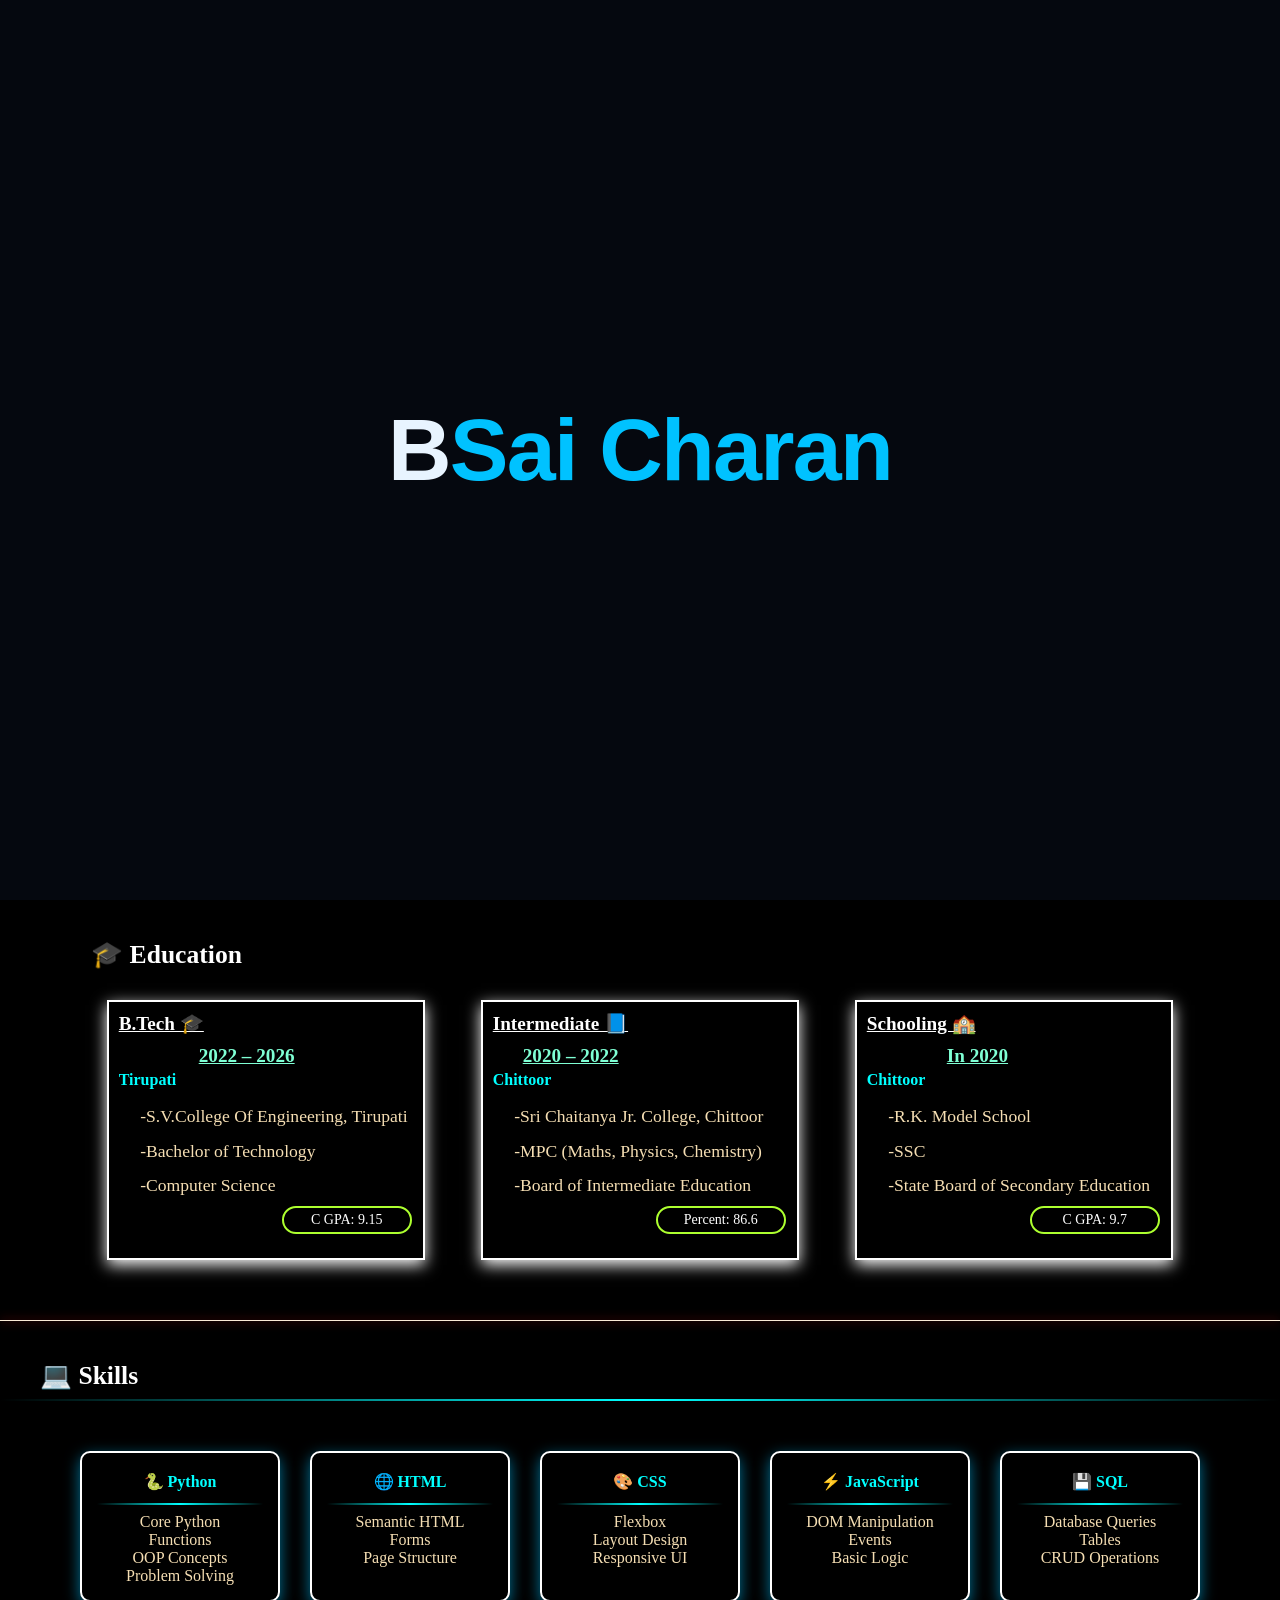
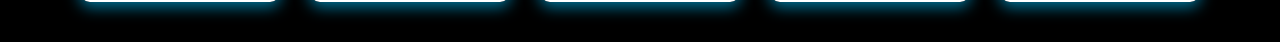
<file: index.html>
<!DOCTYPE html>
<html lang="en">
<head>
    <meta charset="UTF-8">
    <meta name="viewport" content="width=device-width, initial-scale=1.0">
    <title>BSN's PortFolio</title>
    <link rel="stylesheet" href="./port.css">
</head>
<body>
 <div class="splash" id="splash">
  <div class="bsn-text" id="txt">
    <span>B</span><span class="sn-part" id="sn">SN</span><span class="full-part" id="full"> Sai Charan</span>
  </div></div> 
    <div class="square">
        <h1>BSN's PortFolio</h1>
        <div class="header">
            <div class="list">
                <div><a href="./index.html">Home</a></div>
                <div><a href="./about.html">About</a></div>
                <div><a href="./skill.html">Skills</a></div>
                <div><a href="./projects.html">Projects</a></div>
                <div><a href="./contact.html">Contact</a></div>
            </div>
        </div>
    </div>

    <div class="hero">
        <div class="design">
            <div class="proverb">
                <h2>Hello, I'm Sai Charan</h2>
                <p class="p2">-Aspiring Python Full Stack Developer Looking for a perfect fit into a role<br>-An experienced is also a FRESHER at time</p>
            </div>
        </div>
        <div class="circle">
            <img class="img1" src="./sai_pic.jpg" alt="Sai Charan">
        </div>
    </div>

    <hr>

    <div class="about" id="About">
        <h2>👨‍💻 About Me</h2>
        <div class="download">
            <a href="./nresume.pdf" download="Sai_Charan_Resume.pdf">Download Resume</a>
        </div>
        <p class="about-text">
            🚀 Hello! I'm <b>Sai Charan</b>, an aspiring <b>Python Full Stack Developer</b> passionate about building modern and responsive web applications.<br>
            💻 I am currently undergoing training in Python Full Stack Development where I am learning technologies such as <b>Python 🐍, HTML 🌐, CSS 🎨, JavaScript ⚡, and databases 💾</b>.<br>
            🤖 I have also earned the <b>Oracle AI Associate certification</b>, reflecting my interest in Artificial Intelligence and emerging technologies.<br>
            📈 As a fresher, I am eager to apply my knowledge in real-world projects, continuously improve my skills, and contribute to innovative software solutions.<br>
        </p>

        <h3>🎓 Education</h3>
        <div class="box">
            <div class="b1">
                <h4 class="edu-title">B.Tech 🎓</h4>
                <h4 class="yop">2022 – 2026</h4>
                <h4 class="edu-loc">Tirupati</h4>
                <p>-S.V.College Of Engineering, Tirupati</p>
                <p>-Bachelor of Technology</p>
                <p>-Computer Science</p>
                <div class="b31"><p1>C GPA: 9.15</p1></div>
            </div>
            <div class="b2">
                <h4 class="edu-title">Intermediate 📘</h4>
                <h4 class="yop1">2020 – 2022</h4>
                <h4 class="edu-loc">Chittoor</h4>
                <p>-Sri Chaitanya Jr. College, Chittoor</p>
                <p>-MPC (Maths, Physics, Chemistry)</p>
                <p>-Board of Intermediate Education</p>
                <div class="b31"><p1>Percent: 86.6</p1></div>
            </div>
            <div class="b3">
                <h4 class="edu-title">Schooling 🏫</h4>
                <h4 class="yop">In 2020</h4>
                <h4 class="edu-loc">Chittoor</h4>
                <p>-R.K. Model School</p>
                <p>-SSC</p>
                <p>-State Board of Secondary Education</p>
                <div class="b31"><p1>C GPA: 9.7</p1></div>
            </div>
        </div>
    </div>

    <hr>

    <h3>💻 Skills</h3>
    <div class="divider"></div>
    <div class="skills">
        <div class="skill-card">
            <h4>🐍 Python</h4><div class="divider"></div>
            <p>Core Python<br>Functions<br>OOP Concepts<br>Problem Solving</p>
        </div>
        <div class="skill-card">
            <h4>🌐 HTML</h4><div class="divider"></div>
            <p>Semantic HTML<br>Forms<br>Page Structure</p>
        </div>
        <div class="skill-card">
            <h4>🎨 CSS</h4><div class="divider"></div>
            <p>Flexbox<br>Layout Design<br>Responsive UI</p>
        </div>
        <div class="skill-card">
            <h4>⚡ JavaScript</h4><div class="divider"></div>
            <p>DOM Manipulation<br>Events<br>Basic Logic</p>
        </div>
        <div class="skill-card">
            <h4>💾 SQL</h4><div class="divider"></div>
            <p>Database Queries<br>Tables<br>CRUD Operations</p>
        </div>
    </div>

    <script src="./port.js"></script>
</body>
</html>
</file>
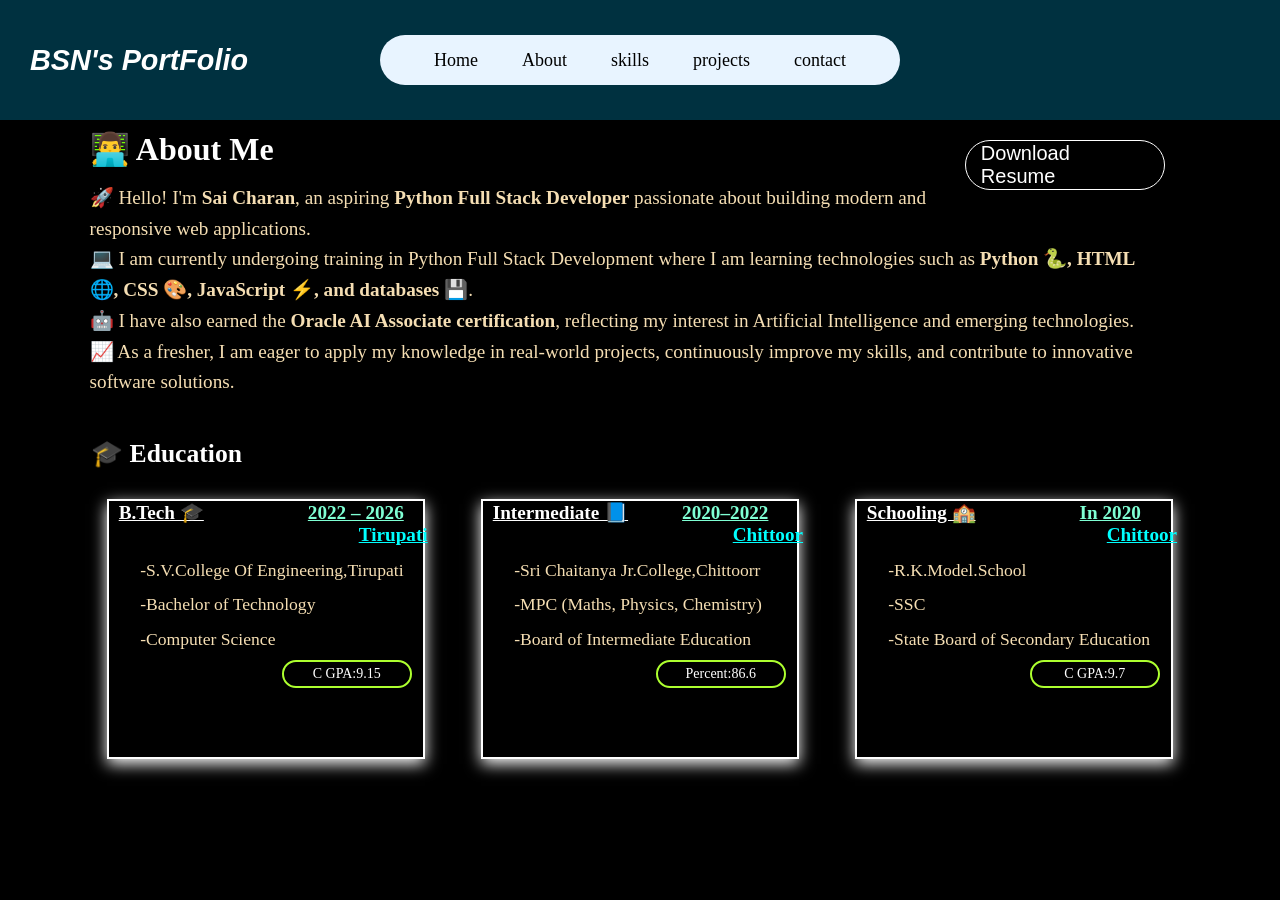
<file: about.html>
<!DOCTYPE html>
<html lang="en">
<head>
    <meta charset="UTF-8">
    <meta name="viewport" content="width=device-width, initial-scale=1.0">
    <title>Document</title>
    <link rel="stylesheet" href="./port.css">
</head>
<body>

    <div class="square">
        <h1>BSN's PortFolio</h1>
          
        <div class="header">

       
          <div class="list">
            <div class="l4"><a href="./index.html"> Home</a></div>
            <div class="l1"><a href='./about.html'>About</a></div>
            <div class="l2"><a href="./skill.html">skills</a></div>
            <div class="l3"><a href="./projects.html">projects</a></div>
            <div class="l4"><a href="./contact.html"> contact</a></div> 
          </div>
        </div>
    </div>
   <div class="about" id="About">
        <h2>👨‍💻 About Me</h2>
        <div class="download" ><a  style="color: white; text-decoration: none; font-size: 20px;" href="./nresume.pdf" download="./nresume.pdf">Download Resume</a></div> 
         <p class="about-text">
            🚀 Hello! I'm <b>Sai Charan</b>, an aspiring <b>Python Full Stack Developer</b> passionate about building modern and responsive web applications.  <br>

            💻 I am currently undergoing training in Python Full Stack Development where I am learning technologies such as <b>Python 🐍, HTML 🌐, CSS 🎨, JavaScript ⚡, and databases 💾</b>.<br>

            🤖 I have also earned the <b>Oracle AI Associate certification</b>, reflecting my interest in Artificial Intelligence and emerging technologies.<br>

            📈 As a fresher, I am eager to apply my knowledge in real-world projects, continuously improve my skills, and contribute to innovative software solutions.<br>
          </p>
          <!-- <h3>--Education</h3>
          <div class="box">
        
              <div class="b1"><h4 >Degree🎓</h4><p1 style="color: white;">2022-2026</p1></div>
              <div class="b2"></div>
              <div class="b3"></div>

          </div> -->
          <h3 style="color:white; margin-left:40px;">🎓 Education</h3>

<div class="box">

    <div class="b1">
        <h4 style="color:white;">B.Tech 🎓</h4>
        <h4 class="yop">2022 – 2026</h4>
        <h4 style="margin-left: 240px; color: aqua;">Tirupati</h4>
        <p>-S.V.College Of Engineering,Tirupati </p>
        <p >-Bachelor of Technology</p>
        <p >-Computer Science</p>
        <div class="b31"><p1>C GPA:9.15</p1></div>
    </div>

    <div class="b2">
        <h4 style="color:white;">Intermediate 📘</h4>
        <h4  class="yop1">2020–2022</h4>
        <h4 style="margin-left: 240px; color: aqua;">Chittoor</h4>
        <P>-Sri Chaitanya Jr.College,Chittoorr</P>
        <p >-MPC (Maths, Physics, Chemistry)</p>
        <p >-Board of Intermediate Education</p>
        <div class="b31"><p1>Percent:86.6</p1></div>
        
    </div>

    <div class="b3">
        <h4 style="color:white;">Schooling 🏫</h4>
        <h4 class="yop">In 2020</h4>
        <h4 style="margin-left: 240px; color: aqua;">Chittoor</h4>
        <p>-R.K.Model.School</p>
        <p>-SSC</p>
        <p >-State Board of Secondary Education</p>
        <div class="b31"><p1>C GPA:9.7</p1></div>   
      </div>

</div>
</div> 
</body>
</html>
</file>
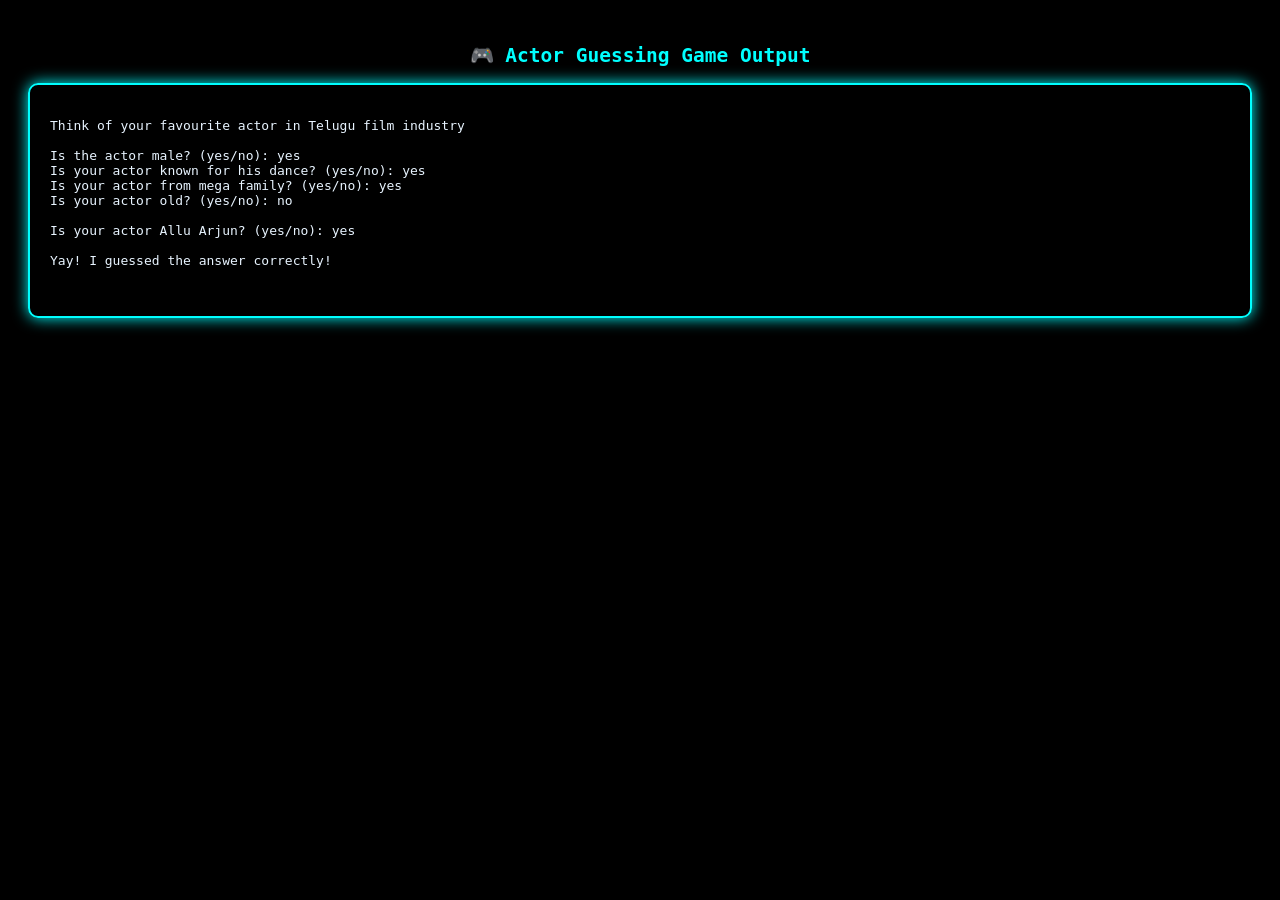
<file: akinator.html>
<!DOCTYPE html>
<html lang="en">
<head>
    <meta charset="UTF-8">
    <title>Akinator Output</title>
    <style>
        body {
            background: black;
            color: white;
            font-family: monospace;
            padding: 20px;
        }

        .box {
            border: 2px solid cyan;
            padding: 20px;
            box-shadow: 0 0 15px cyan;
            border-radius: 10px;
        }

        h2 {
            text-align: center;
            color: cyan;
        }

        pre {
            color: #E8F4FF;
        }
    </style>
</head>
<body>

    <h2>🎮 Actor Guessing Game Output</h2>

    <div class="box">
        <pre>
Think of your favourite actor in Telugu film industry

Is the actor male? (yes/no): yes
Is your actor known for his dance? (yes/no): yes
Is your actor from mega family? (yes/no): yes
Is your actor old? (yes/no): no

Is your actor Allu Arjun? (yes/no): yes

Yay! I guessed the answer correctly!
        </pre>
    </div>

</body>
</html>
</file>
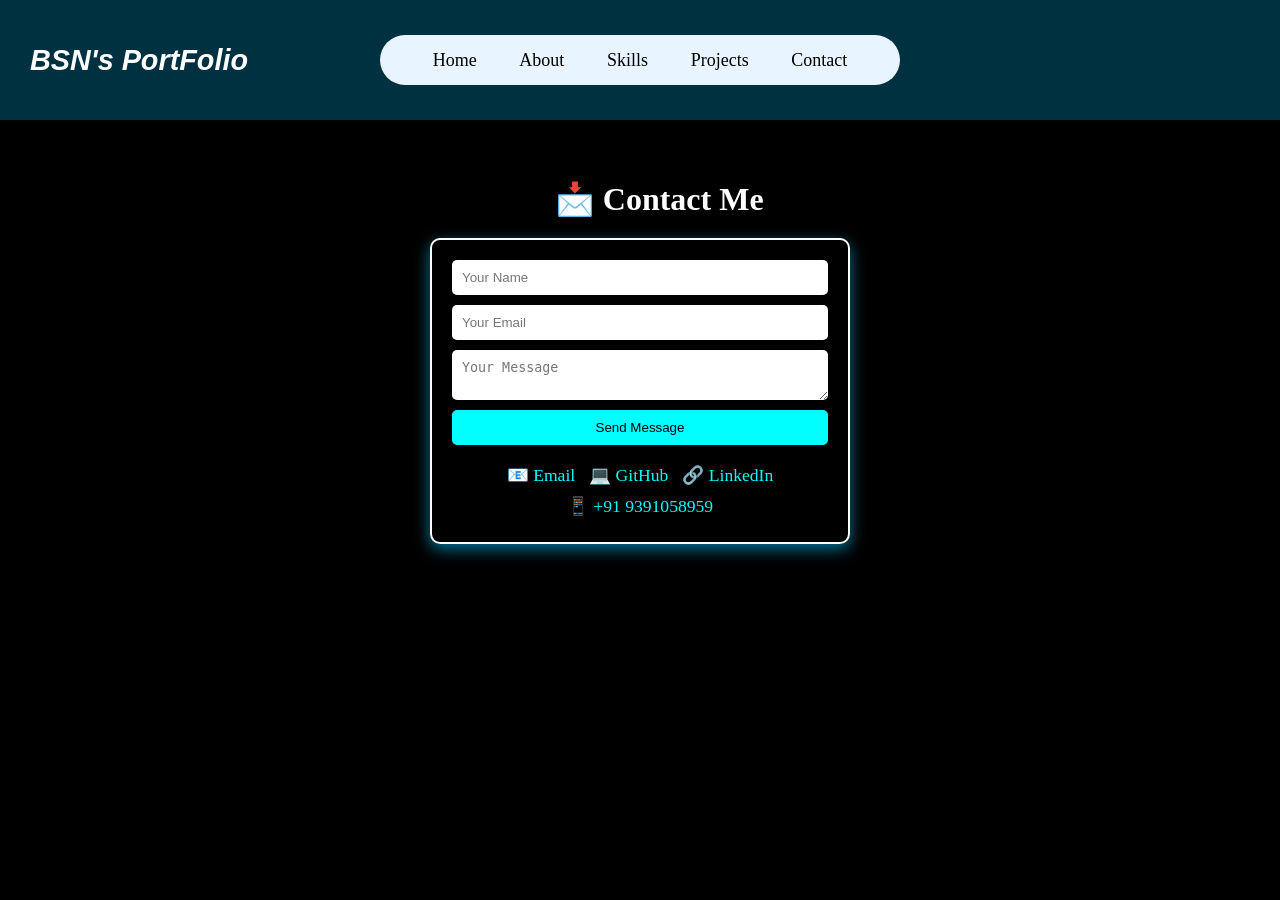
<file: contact.html>
<!DOCTYPE html>
<html lang="en">
<head>
    <meta charset="UTF-8">
    <meta name="viewport" content="width=device-width, initial-scale=1.0">
    <title>Contact</title>
    <link rel="stylesheet" href="./port.css">
</head>
<body>

    <!-- HEADER -->
    <div class="square">
        <h1>BSN's PortFolio</h1>

        <div class="header">
            <div class="list">
                <div><a href="./index.html">Home</a></div>
                <div><a href="./about.html">About</a></div>
                <div><a href="./skill.html">Skills</a></div>
                <div><a href="./projects.html">Projects</a></div>
                <div><a href="./contact.html">Contact</a></div>
            </div>
        </div>
    </div>

    <!-- CONTACT SECTION -->
    <div class="contact-container">

        <h2>📩 Contact Me</h2>

        <div class="contact-card">

            <form action="https://formspree.io/f/xgopapzy" method="POST">

    <input type="text" name="name" placeholder="Your Name" required>

    <input type="email" name="email" placeholder="Your Email" required>

    <textarea name="message" placeholder="Your Message" required></textarea>

    <button type="submit">Send Message</button>

</form>

            <!-- LINKS -->
            <div class="contact-links">
                <a href="mailto:assasinrain413@gmail.com">📧 Email</a>
                <a href="https://github.com/assasin-ui" target="_blank">💻 GitHub</a>
                <a href="https://www.linkedin.com/in/saicharann-bollineni/" target="_blank">🔗 LinkedIn</a>
                <a href="tel:+91 9391058959">📱 +91 9391058959</a>
            </div>

        </div>
    </div>

</body>
</html>
</file>
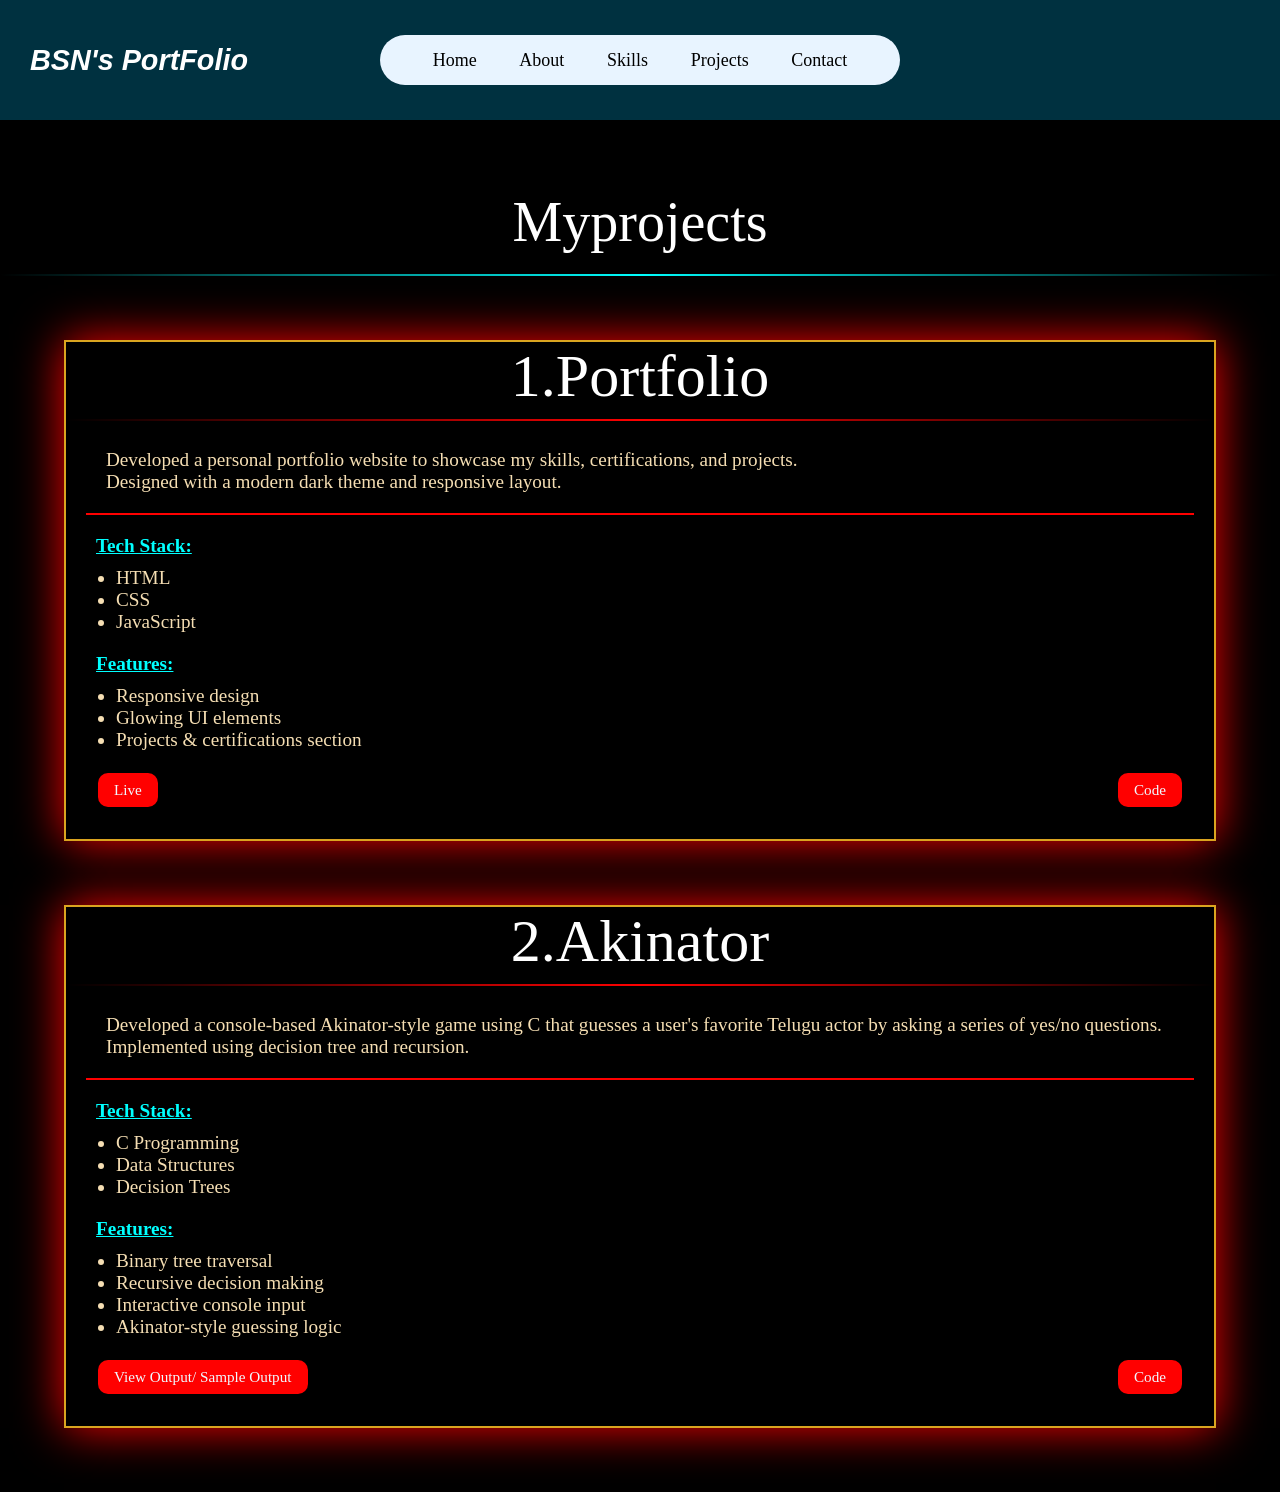
<file: projects.html>
<!DOCTYPE html>
<html lang="en">
<head>
    <meta charset="UTF-8">
    <meta name="viewport" content="width=device-width, initial-scale=1.0">
    <title>Document</title>
    <link rel="stylesheet" href="./port.css">
</head>
<body>
    <!-- HEADER -->
    <div class="square">
        <h1>BSN's PortFolio</h1>

        <div class="header">
            <div class="list">
                <div><a href="./index.html">Home</a></div>
                <div><a href="./about.html">About</a></div>
                <div><a href="./skill.html">Skills</a></div>
                <div><a href="./projects.html">Projects</a></div>
                <div><a href="./contact.html">Contact</a></div>
            </div>
        </div>
    </div>
    <h7>Myprojects</h7>
    <div class="divider"></div>
    <div>
        <div class="p1box">
            <h7 style="font-size: 60px; margin: 0; margin-left: 0;">1.Portfolio</h7>
            <div class="divider" style="background: linear-gradient(to right, transparent, red, transparent);"></div>
            <div class="project-box">
        <p>
        Developed a personal portfolio website to showcase my skills, certifications, and projects.<br>
        Designed with a modern dark theme and responsive layout.
        </p>
    <hr>
    <h4>Tech Stack:</h4>
    <ul>
        <li>HTML</li>
        <li>CSS</li>
        <li>JavaScript</li>
    </ul>

    <h4>Features:</h4>
    <ul>
        <li>Responsive design</li>
        <li>Glowing UI elements</li>
        <li>Projects & certifications section</li>
    </ul>

    <div class="buttons">
        <a href="#" class="btn" target="_blank">Live</a>
        <a href="https://github.com/assasin-ui" class="btn" target="_blank">Code</a>
    </div>

</div>
</div>
 <div class="p1box">
            <h7 style="font-size: 60px; margin: 0; margin-left: 0;">2.Akinator</h7>
            <div class="divider" style="background: linear-gradient(to right, transparent, red, transparent);"></div>
            <div class="project-box">

    

    <p>
        Developed a console-based Akinator-style game using C that guesses a user's
        favorite Telugu actor by asking a series of yes/no questions.
        Implemented using decision tree and recursion.
    </p>
    <hr>
    <h4>Tech Stack:</h4>
    <ul>
        <li>C Programming</li>
        <li>Data Structures</li>
        <li>Decision Trees</li>
    </ul>

    <h4>Features:</h4>
    <ul>
        <li>Binary tree traversal</li>
        <li>Recursive decision making</li>
        <li>Interactive console input</li>
        <li>Akinator-style guessing logic</li>
    </ul>

    <div class="buttons">
        <a href="./akinator.html" class="btn">View Output/ Sample Output</a>
        <a href="https://github.com/assasin-ui/Akinator-the-mind-of-games" class="btn" target="_blank">Code</a>
    </div>
</div>
</div>
</div>
    
</body>
</html>
</file>
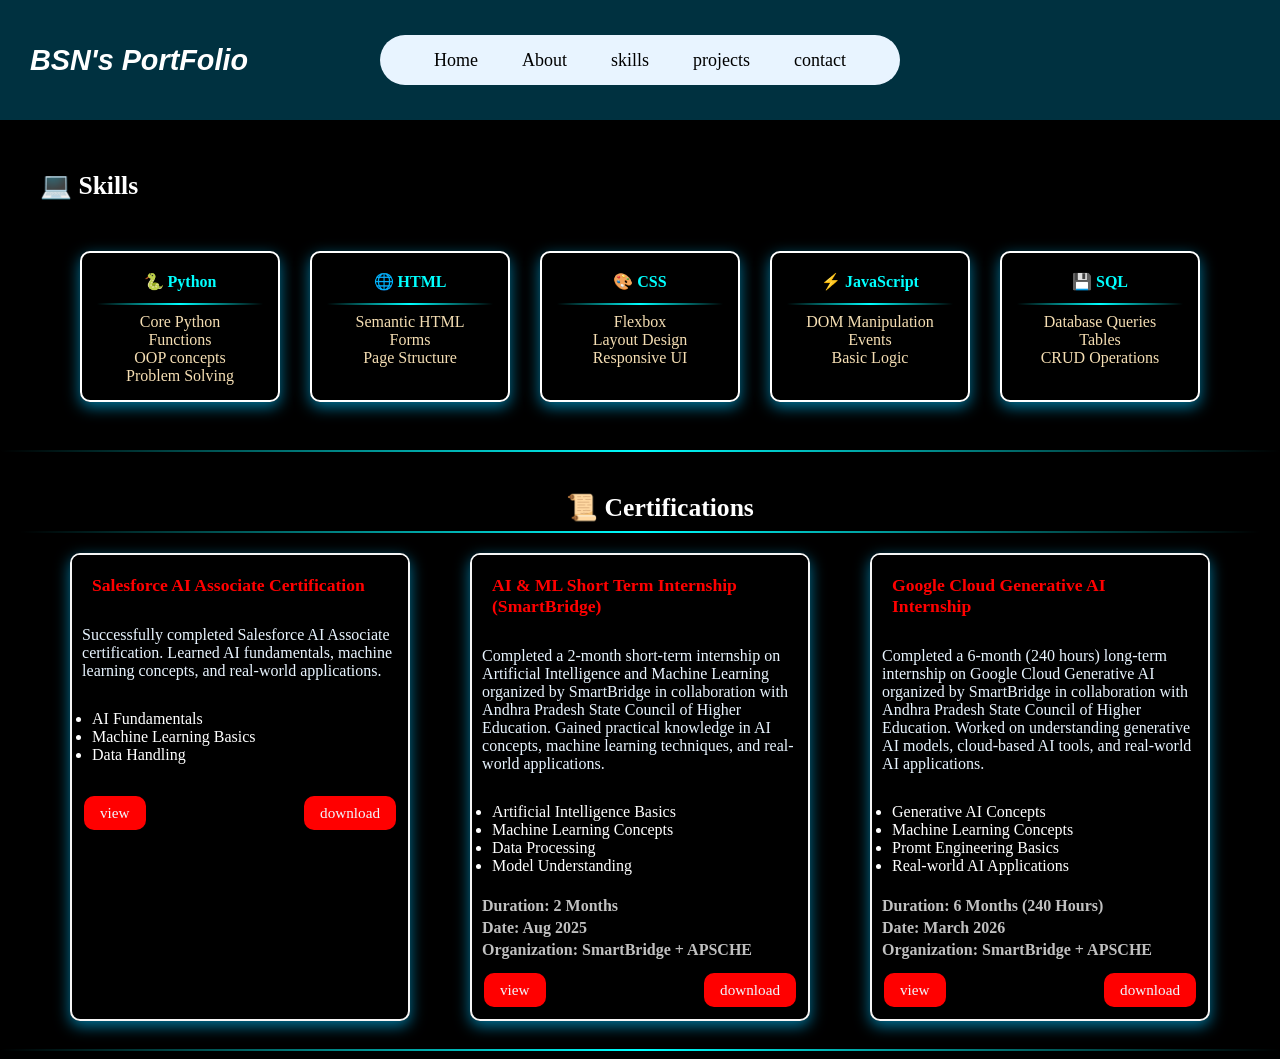
<file: skill.html>
<!DOCTYPE html>
<html lang="en">
<head>
    <meta charset="UTF-8">
    <meta name="viewport" content="width=device-width, initial-scale=1.0">
    <title>Document</title>
    <link rel="stylesheet" href="./port.css">
</head>
<body>
    <div class="square">
        <h1>BSN's PortFolio</h1>
          
        <div class="header">

       
          <div class="list">
            <div class="l4"><a href="./index.html"> Home</a></div>
            <div class="l1"><a href='./about.html'>About</a></div>
            <div class="l2"><a href="./skill.html">skills</a></div>
            <div class="l3"><a href="./projects.html">projects</a></div>
            <div class="l4"><a href="./contact.html"> contact</a></div> 
          </div>
        </div>
    </div>
        
   <h3 style="color:white; margin-left:40px;">💻 Skills</h3>
<div class="skills" >
    
    <div class="skill-card">
        <h4>🐍 Python</h4><div class="divider"></div>
        <p>Core Python <br>Functions<br>OOP concepts<br> Problem Solving</p>
    </div>

    <div class="skill-card">
        <h4>🌐 HTML</h4><div class="divider"></div>
        <p>Semantic HTML<br> Forms<br>Page Structure</p>
    </div>

    <div class="skill-card">
        <h4>🎨 CSS</h4><div class="divider"></div>
        <p>Flexbox<br> Layout Design<br> Responsive UI</p>
    </div>

    <div class="skill-card">
        <h4>⚡ JavaScript</h4><div class="divider"></div>
        <p>DOM Manipulation<br>Events<br>Basic Logic</p>
    </div>

    <div class="skill-card">
        <h4>💾 SQL</h4><div class="divider"></div>
        <p>Database Queries<br>Tables<br>CRUD Operations</p>
    </div>
</div>
<div class="divider"></div>
<div class="certificates">

    <h3 style="color:white; text-align: center;">📜 Certifications</h3>
    <div class="divider"></div>

   <div class="cert">
        <div class="certifications" id="c1"><div class="c1t1"><h5>Salesforce AI Associate Certification</h5></div><p>
            Successfully completed Salesforce AI Associate certification.
            Learned AI fundamentals, machine learning concepts,
            and real-world applications.
        </p><ul>
            <li>AI Fundamentals</li>
            <li>Machine Learning Basics</li>
            <li>Data Handling</li>
        </ul><div class='buttons'>
            <a href="./ai_associate.html"  class="btn">view</a>
            <a href='/Users/saicharan/Desktop/ai assosciate salesforce.pdf' download class="btn">download</a>
        </div>
        </div>
        <div class="certifications" id="c2"><div class="c1t1"><h5>AI & ML Short Term Internship (SmartBridge)</h5></div><p>
            Completed a 2-month short-term internship on Artificial Intelligence and Machine Learning 
            organized by SmartBridge in collaboration with Andhra Pradesh State Council of Higher Education.

            Gained practical knowledge in AI concepts, machine learning techniques, and real-world applications.
        </p><ul>
            <li>Artificial Intelligence Basics</li>
            <li>Machine Learning Concepts</li>
            <li>Data Processing</li>
            <li>Model Understanding</li>
        </ul>
        <h6>Duration: 2 Months </h6>
                <h6>Date: Aug 2025 </h6>
                <h6>Organization: SmartBridge + APSCHE </h6>
        <div class="buttons">
                <a href="./short.html"  class="btn">view</a>
                <a href='./Certificate - SmartInternz shortterm.pdf' download class="btn">download</a>

        </div>
            
        </div>
        <div class="certifications" id="c3">
            <div class="c1t1">
            <h5>Google Cloud Generative AI Internship </h5></div><p>
                Completed a 6-month (240 hours) long-term internship on Google Cloud Generative AI 
                organized by SmartBridge in collaboration with Andhra Pradesh State Council of Higher Education.

                Worked on understanding generative AI models, cloud-based AI tools, and real-world AI applications.
        </p><ul>
            <li>Generative AI Concepts</li>
            <li>Machine Learning Concepts</li>
            <li>Promt Engineering Basics</li>
            <li>Real-world AI Applications</li>
        </ul>
        <h6>Duration: 6 Months (240 Hours)</h6> 
            <h6>Date: March 2026 </h6> 
            <h6>Organization: SmartBridge + APSCHE  </h6>
        <div class="buttons">
                <a href="./longtermcert.html"  class="btn">view</a>
                <a href='./Certificate - SmartInternz.pdf' download class="btn">download</a>
                 
            </div>
            
    </div>
</div>
</div>
<div class="divider"></div>
</body>
</html>
</file>
<file: port.css>
* {
    margin: 0;
    padding: 0;
    box-sizing: border-box;
}

/* ── Splash ── */
.splash {
    position: fixed;
    inset: 0;
    background: #05080F;
    display: flex;
    align-items: center;
    justify-content: center;
    z-index: 9999;
    transition: opacity 0.6s ease;
}
.bsn-text {
    font-family: 'Syne', sans-serif;
    font-weight: 800;
    letter-spacing: -0.02em;
    color: #E8F4FF;
    white-space: nowrap;
    font-size: 3.5rem;
    opacity: 0;
    animation:
        fadeIn   0.5s 0.3s ease forwards,
        bigScale 0.7s 2.3s cubic-bezier(.16,1,.3,1) forwards;
}
.sn-part {
    color: #00C2FF;
    display: inline-block;
    overflow: hidden;
    max-width: 200px;
    vertical-align: bottom;
    animation: collapseSN 0.5s 2.3s cubic-bezier(.4,0,.2,1) forwards;
}
.full-part {
    display: inline-block;
    overflow: hidden;
    max-width: 0;
    opacity: 0;
    white-space: nowrap;
    color: #00C2FF;
    vertical-align: bottom;
    animation: expandFull 0.7s 2.6s cubic-bezier(.16,1,.3,1) forwards;
}
@keyframes fadeIn     { to { opacity: 1; } }
@keyframes bigScale   { to { font-size: 5.5rem; } }
@keyframes collapseSN { to { max-width: 0; opacity: 0; } }
@keyframes expandFull { to { max-width: 800px; opacity: 1; } }

/* ── Top bar ── */
.square {
    position: fixed;
    height: 120px;
    width: 100%;
    top: 0;
    background-color: rgba(0, 194, 255, 0.25);
    z-index: 999;
}
h1 {
    color: white;
    font-family: Verdana, Geneva, Tahoma, sans-serif;
    font-size: clamp(1rem, 2.5vw, 1.8rem);
    font-style: italic;
    position: absolute;
    top: 50%;
    left: 30px;
    transform: translateY(-50%);
}

/* ── Navbar ── */
.header {
    background-color: #E8F4FF;
    position: absolute;
    height: 50px;
    width: min(60%, 520px);
    top: 50%;
    left: 50%;
    transform: translate(-50%, -50%);
    border-radius: 999px;
    backdrop-filter: blur(10px);
    z-index: 1000;
    overflow: hidden;
}
.header:hover { background-color: rgba(0, 194, 255, 0.25); }
.header:hover .list a       { color: white; }
.header:hover .list a:hover { color: pink; }

.list {
    display: flex;
    justify-content: space-evenly;
    align-items: center;
    height: 100%;
    padding: 0 10px;
}
.list a {
    text-decoration: none;
    font-size: clamp(12px, 1.5vw, 18px);
    white-space: nowrap;
    color: #000;
}

/* ── Body ── */
body {
    background-color: black;
    padding-top: 130px;
}

/* ── Hero ── */
.hero {
    display: flex;
    align-items: center;
    justify-content: space-between;
    gap: 20px;
    padding: 20px 5vw;
    flex-wrap: wrap;
}
.circle {
    border: solid 3px greenyellow;
    height: 380px;
    width: 320px;
    min-width: 220px;
    border-radius: 50%;
    flex-shrink: 0;
    overflow: hidden;
}
.img1 {
    display: block;
    height: 100%;
    width: 100%;
    border-radius: 50%;
    object-fit: cover;
}
.design {
    border: 1px solid royalblue;
    flex: 1;
    min-width: 260px;
    min-height: 200px;
    background-color: rgba(0, 194, 255, 0.25);
    border-bottom-right-radius: 70px;
    padding: 20px;
    overflow: auto;
}

/* ── Shared headings ── */
h2 {
    display: inline;
    color: white;
    font-family: serif;
    font-size: clamp(1.2rem, 3vw, 2rem);
    margin-left: 3vw;
}
h3 {
    color: white;
    font-size: clamp(1.1rem, 2.5vw, 1.6rem);
    margin-left: 40px;
    margin-top: 40px;
}
h4 {
    color: aquamarine;
    font-size: clamp(0.9rem, 2vw, 1.2rem);
    display: inline;
    text-decoration: underline;
    padding: 10px;
}
p {
    margin-left: 10%;
    color: wheat;
    margin-top: 1.5vh;
    font-size: clamp(0.8rem, 1.8vw, 1.1rem);
}
p1 { color: white; font-size: 14px; }

/* ── HR ── */
hr {
    border: none;
    height: 0.5px;
    background-color: antiquewhite;
    box-shadow: 0 0 10px #cc1414;
    margin: 40px 0;
}

/* ── Dividers ── */
.divider {
    height: 2px;
    background: linear-gradient(to right, transparent, cyan, transparent);
    margin: 8px 0;
}
.divider-red {
    height: 2px;
    background: linear-gradient(to right, transparent, red, transparent);
    margin: 8px 0;
}

/* ── Intro text ── */
.p2 {
    padding: 1vh;
    font-family: serif;
    font-size: clamp(0.9rem, 2vw, 1.4rem);
    color: wheat;
    font-style: italic;
    margin-left: 3vh;
}

/* ── About ── */
.about { padding: 0 4vw; }
.about-text {
    color: wheat;
    font-family: serif;
    font-size: clamp(0.85rem, 2vw, 1.2rem);
    margin: 15px 5vw 15px 3vw;
    line-height: 1.6;
}

/* ── Download button ── */
.download {
    border: 1px solid white;
    height: 50px;
    width: 200px;
    padding: 10px 15px;
    border-radius: 999px;
    float: right;
    margin-right: 5vw;
    margin-top: 10px;
    display: flex;
    align-items: center;
}
.download a {
    color: white;
    text-decoration: none;
    font-size: clamp(14px, 1.5vw, 18px);
    font-family: sans-serif;
}
.download:hover { background-color: greenyellow; }
.download:hover a { color: black; }

/* ── Education boxes ── */
.box {
    margin-top: 30px;
    display: flex;
    justify-content: space-evenly;
    flex-wrap: wrap;
    gap: 20px;
    padding: 0 20px 20px;
    clear: both;
}
.b1, .b2, .b3 {
    border: solid 2px white;
    min-height: 260px;
    width: clamp(240px, 28%, 380px);
    box-shadow: 0 5px 15px white;
    padding-bottom: 10px;
}
/* replaces all style="color:white" on edu h4s */
.edu-title {
    color: white;
    display: block;
}
/* replaces style="margin-left:240px; color:aqua" on location h4s */
.edu-loc {
    color: aqua;
    display: block;
    padding: 4px 10px;
    text-decoration: none;
    font-size: clamp(0.85rem, 1.8vw, 1rem);
}
.yop  { margin-left: 80px; }
.yop1 { margin-left: 30px; }
.b31 {
    border: solid 2px greenyellow;
    height: 28px;
    width: 130px;
    margin-left: 55%;
    margin-top: 10px;
    border-radius: 999px;
    display: flex;
    align-items: center;
    justify-content: center;
}

/* ── Skills ── */
.skills {
    margin-top: 30px;
    display: flex;
    flex-wrap: wrap;
    justify-content: center;
    gap: 30px;
    padding: 20px 40px 40px;
}
.skill-card {
    border: 2px solid white;
    min-height: 150px;
    width: clamp(140px, 18vw, 200px);
    padding: 15px;
    border-radius: 10px;
    box-shadow: 0 5px 15px rgba(0, 194, 255, 0.6);
    text-align: center;
    overflow-y: auto;
    transition: transform 0.3s, box-shadow 0.3s;
}
.skill-card h4 {
    color: aqua;
    margin-bottom: 8px;
    text-decoration: none;
    display: block;
    font-size: 1rem;
    padding: 4px;
}
.skill-card p {
    font-size: clamp(0.75rem, 1.5vw, 1rem);
    margin: 0;
    margin-left: 0;
}
.skill-card:hover {
    transform: translateY(-8px);
    box-shadow: 0 10px 25px aqua;
}
.skill-card::-webkit-scrollbar       { width: 6px; }
.skill-card::-webkit-scrollbar-track { background: #111; }
.skill-card::-webkit-scrollbar-thumb { background: cyan; border-radius: 10px; }

/* ── Certifications ── */
.certificates { padding: 0 20px; }
/* replaces style="color:white; text-align:center" on cert h3 */
.cert-heading {
    color: white;
    text-align: center;
    margin-left: 0;
}
.cert {
    display: flex;
    justify-content: space-evenly;
    flex-wrap: wrap;
    gap: 20px;
    margin-top: 20px;
    padding: 0 10px 20px;
}
.certifications {
    border: solid 2px whitesmoke;
    min-height: 200px;
    width: clamp(200px, 28vw, 340px);
    box-shadow: 0 5px 15px rgba(0, 194, 255, 0.6);
    border-radius: 10px;
    overflow-y: auto;
}
h5 {
    color: red;
    font-size: clamp(0.85rem, 1.8vw, 1.1rem);
    padding: 10px;
}
.c1t1 {
    position: sticky;
    top: 0;
    background: black;
    z-index: 1;
    padding: 10px;
}
.certifications p  { margin: 3%; color: #E8F4FF; font-size: clamp(0.8rem, 1.5vw, 1rem); }
.certifications ul { padding: 20px; color: white; font-size: clamp(0.8rem, 1.5vw, 1rem); }
h6 { color: #c0c0c0; font-size: clamp(0.85rem, 1.5vw, 1rem); padding: 2px 10px; }
.buttons { display: flex; justify-content: space-between; padding: 8px; }
.btn {
    color: aliceblue;
    text-decoration: none;
    padding: 8px 16px;
    background-color: red;
    border-radius: 10px;
    margin: 4px;
    font-size: clamp(0.75rem, 1.4vw, 0.95rem);
}
#c1, #c2, #c3 { overflow-y: auto; }

/* ── Projects ── */
h7 {
    display: block;
    text-align: center;
    color: white;
    font-family: serif;
    font-size: clamp(1.5rem, 5vw, 3.5rem);
    margin: 60px auto 20px;
}
.p1box {
    border: solid 2px goldenrod;
    min-height: 200px;
    margin: 5%;
    box-shadow: 0 0 45px red;
}
/* replaces style="font-size:60px; margin:0; margin-left:0" on project h7s */
.project-title {
    display: block;
    color: white;
    font-family: serif;
    font-size: clamp(1.2rem, 4vw, 2.5rem);
    margin: 0;
    padding: 12px 20px;
    text-align: left;
}
.project-box { padding: 20px; color: white; }
.project-box h2   { text-align: center; margin-bottom: 10px; display: block; margin-left: 0; }
.project-box h4   { color: cyan; margin-top: 10px; display: block; }
.project-box p    { font-size: clamp(0.85rem, 2vw, 1.2rem); margin-bottom: 20px; margin-left: 20px; margin-top: 0; }
.project-box ul   { font-size: clamp(0.85rem, 2vw, 1.2rem); margin-left: 30px; margin-bottom: 10px; color: wheat; }
.project-box hr   { border: 1px solid red; margin: 10px 0; box-shadow: none; }

/* ── Contact ── */
.contact-container { text-align: center; color: white; margin-top: 50px; }
.contact-card {
    width: min(420px, 90vw);
    margin: 20px auto;
    padding: 20px;
    border: 2px solid white;
    border-radius: 10px;
    box-shadow: 0 5px 15px rgba(0, 194, 255, 0.6);
}
.contact-card form { display: flex; flex-direction: column; gap: 10px; }
.contact-card input,
.contact-card textarea { padding: 10px; border-radius: 5px; border: none; outline: none; }
.contact-card button {
    background: cyan;
    color: black;
    padding: 10px;
    border-radius: 5px;
    cursor: pointer;
    border: none;
}
.contact-links { margin-top: 15px; }
.contact-links a {
    display: inline-block;
    margin: 5px;
    color: cyan;
    font-size: 1.1rem;
    text-decoration: none;
}
</file>
